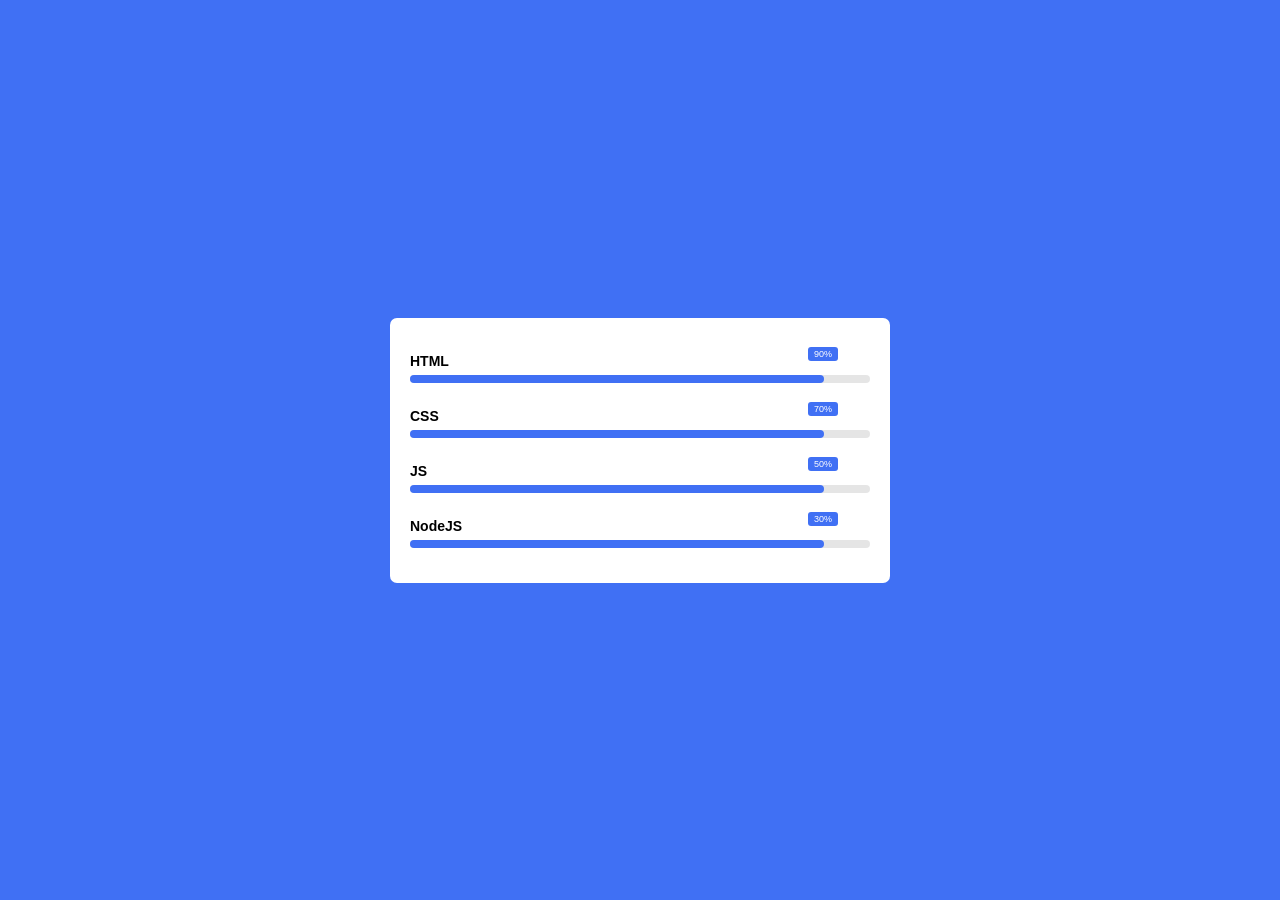
<file: index.html>
<!DOCTYPE html>
<html lang="en">

<head>
    <meta charset="UTF-8">
    <meta name="viewport" content="width=device-width, initial-scale=1.0">
    <title>Document</title>
    <link rel="stylesheet" href="style.css">





</head>

<body>
    <div class="container">
        <div class="skill-box">
            <span class="title">HTML</span>

            <div class="skill-bar">
                <span class="skill-per">
                    <span class="tooltip">90%</span>
                </span>
            </div>
            <div class="skill-box">
                <span class="title">CSS</span>

                <div class="skill-bar">
                    <span class="skill-per">
                        <span class="tooltip">70%</span>
                    </span>
                </div>
                <div class="skill-box">
                    <span class="title">JS</span>

                    <div class="skill-bar">
                        <span class="skill-per">
                            <span class="tooltip">50%</span>
                        </span>
                    </div>
                    <div class="skill-box">
                        <span class="title">NodeJS</span>

                        <div class="skill-bar">
                            <span class="skill-per">
                                <span class="tooltip">30%</span>
                            </span>
                        </div>
                    </div>
                </div>
</body>

</html>
</file>
<file: style.css>
* {
    margin: 0;
    padding: 0;
    box-sizing: border-box;
    font-family: 'Poppins', sans-serif;
}

body {
    height: 100vh;
    display: flex;
    background: #4070f4;
    align-items: center;
    justify-content: center;
}

.container {
    position: relative;
    max-width: 500px;
    width: 100%;
    background: #fff;
    margin: 0 15px;
    padding: 10px 20px;
    border-radius: 7px;
}

.container .skill-box {
    width: 100%;
    margin: 25px 0;
}

.skill-box .title {
    display: block;
    font-size: 14px;
    font-weight: 600;
    color: black;
}

.skill-box .skill-bar {
    height: 8px;
    width: 100%;
    border-radius: 6px;
    margin-top: 6px;
    background: rgba(0, 0, 0, 0.1);
}

.skill-bar .skill-per {
    position: relative;
    display: block;
    height: 100%;
    width: 90%;
    border-radius: 6px;
    background: #4070f4;
    animation: progress 0.4s ease-in-out forwards;
    opacity: 0;
}

@keyframes progress {
    0% {
        width: 0;
        opacity: 0;
    }

    100% {
        opacity: 1;
    }
}

.skill-per .tooltip {
    position: absolute;
    right: -14px;
    top: -28px;
    font-size: 9px;
    font-weight: 500;
    color: #fff;
    padding: 2px 6px;
    border-radius: 3px;
    background: #4070f4;
}

.tooltip::before {
    content: '';
    position: absolute;
    bottom: -2px;
    height: 10px;
    width: 10px;
    z-index: -1;
    background-color: #4070f4;
    transform: translateX(-50%) rotate(45deg);
}
</file>
<file: p8.css>
* {
    margin: 0;
    padding: 0;
    box-sizing: border-box;
    font-family: 'Poppins', sans-serif;
}

body {
    height: 100vh;
    display: flex;
    background: #4070f4;
    align-items: center;
    justify-content: center;
}

.container {
    position: relative;
    max-width: 500px;
    width: 100%;
    background: #fff;
    margin: 0 15px;
    padding: 10px 20px;
    border-radius: 7px;
}

.container .skill-box {
    width: 100%;
    margin: 25px 0;
}

.skill-box .title {
    display: block;
    font-size: 14px;
    font-weight: 600;
    color: black;
}

.skill-box .skill-bar {
    height: 8px;
    width: 100%;
    border-radius: 6px;
    margin-top: 6px;
    background: rgba(0, 0, 0, 0.1);
}

.skill-bar .skill-per {
    position: relative;
    display: block;
    height: 100%;
    width: 90%;
    border-radius: 6px;
    background: #4070f4;
    animation: progress 0.4s ease-in-out forwards;
    opacity: 0;
}

@keyframes progress {
    0% {
        width: 0;
        opacity: 0;
    }

    100% {
        opacity: 1;
    }
}

.skill-per .tooltip {
    position: absolute;
    right: -14px;
    top: -28px;
    font-size: 9px;
    font-weight: 500;
    color: #fff;
    padding: 2px 6px;
    border-radius: 3px;
    background: #4070f4;
}

.tooltip::before {
    content: '';
    position: absolute;
    bottom: -2px;
    height: 10px;
    width: 10px;
    z-index: -1;
    background-color: #4070f4;
    transform: translateX(-50%) rotate(45deg);
}
</file>
